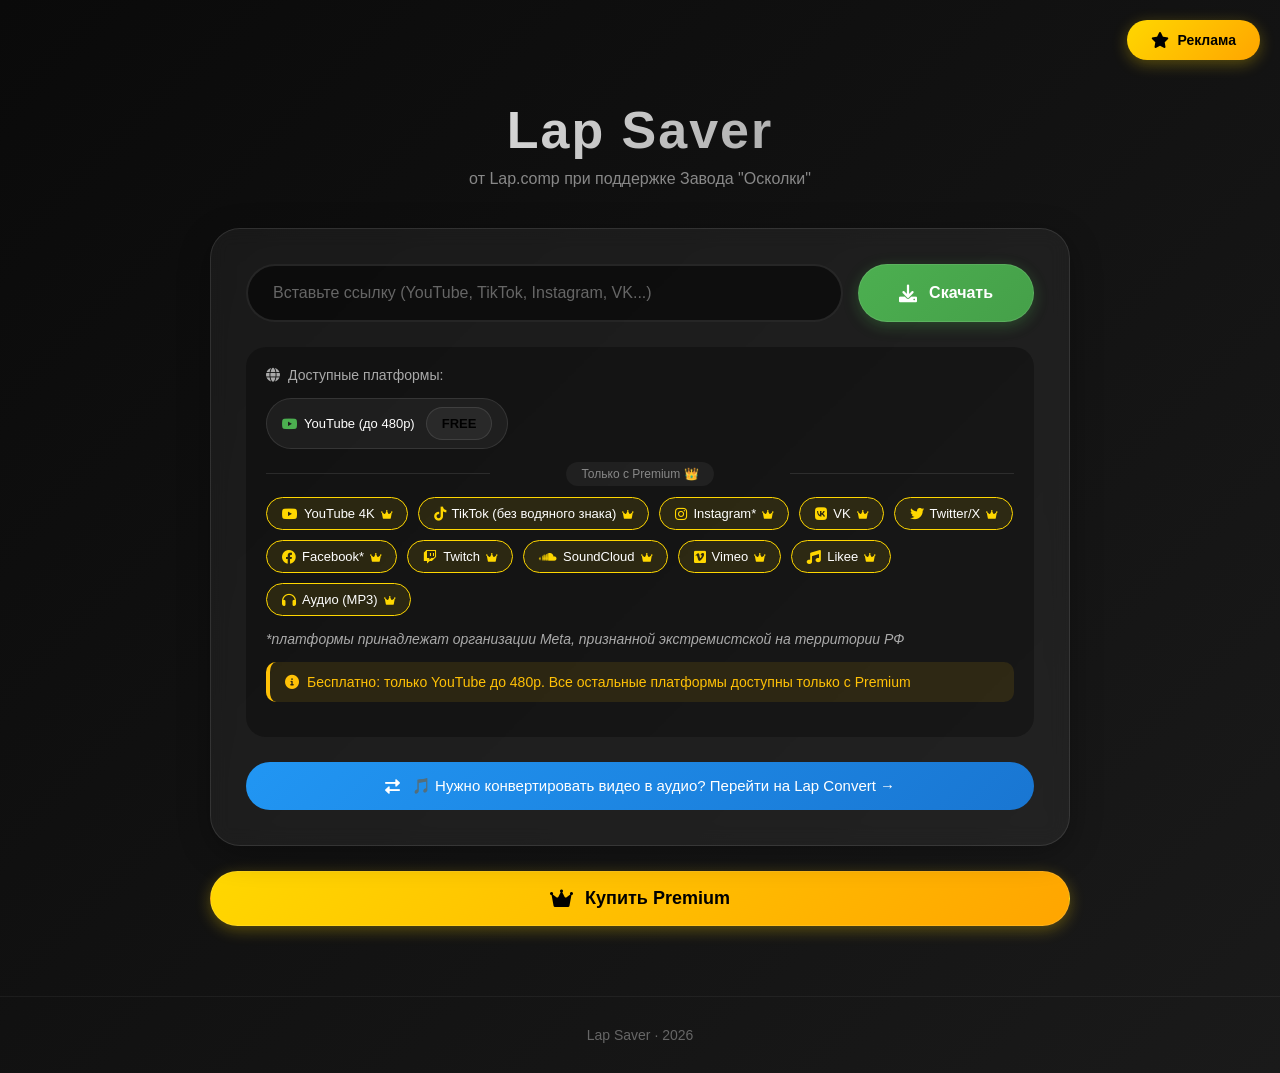
<file: index.html>
<!DOCTYPE html>
<html lang="ru">
<head>
    <meta charset="UTF-8">
    <meta name="viewport" content="width=device-width, initial-scale=1.0, maximum-scale=1.0, user-scalable=yes">
    <title>Lap Saver - Скачивай видео с любых платформ</title>
    
    <!-- Font Awesome для иконок -->
    <link rel="stylesheet" href="https://cdnjs.cloudflare.com/ajax/libs/font-awesome/6.0.0-beta3/css/all.min.css">
    
    <style>
        * {
            margin: 0;
            padding: 0;
            box-sizing: border-box;
        }

        body {
            font-family: -apple-system, BlinkMacSystemFont, 'Segoe UI', Roboto, Oxygen, Ubuntu, Cantarell, sans-serif;
            background: linear-gradient(135deg, #0a0a0a 0%, #1a1a1a 100%);
            color: #ffffff;
            min-height: 100vh;
            display: flex;
            flex-direction: column;
            position: relative;
        }

        /* Кнопка рекламы */
        .ad-button {
            position: fixed;
            top: 20px;
            right: 20px;
            background: linear-gradient(135deg, #ffd700, #ffa500);
            color: #000;
            padding: 12px 24px;
            border-radius: 50px;
            text-decoration: none;
            font-weight: bold;
            display: flex;
            align-items: center;
            gap: 8px;
            box-shadow: 0 4px 15px rgba(255, 215, 0, 0.3);
            transition: all 0.3s ease;
            z-index: 1000;
            font-size: 14px;
        }

        .ad-button:hover {
            transform: translateY(-2px);
            box-shadow: 0 6px 20px rgba(255, 215, 0, 0.5);
        }

        .ad-button i {
            font-size: 16px;
        }

        /* Основной контейнер */
        .container {
            max-width: 900px;
            margin: 0 auto;
            padding: 20px;
            flex: 1;
            width: 100%;
        }

        /* Логотип */
        .logo {
            font-size: 52px;
            font-weight: 800;
            text-align: center;
            margin-top: 80px;
            margin-bottom: 10px;
            background: linear-gradient(135deg, #fff, #888);
            -webkit-background-clip: text;
            -webkit-text-fill-color: transparent;
            background-clip: text;
            letter-spacing: 2px;
        }

        .subtitle {
            text-align: center;
            color: #888;
            font-size: 16px;
            margin-bottom: 40px;
        }

        /* Карточка скачивания */
        .download-card {
            background: rgba(255, 255, 255, 0.05);
            backdrop-filter: blur(10px);
            border-radius: 30px;
            padding: 35px;
            margin-bottom: 20px;
            border: 1px solid rgba(255, 255, 255, 0.1);
            box-shadow: 0 8px 32px rgba(0, 0, 0, 0.3);
        }

        /* Группа ввода */
        .input-group {
            display: flex;
            gap: 15px;
            margin-bottom: 25px;
            flex-wrap: wrap;
        }

        .input-group input {
            flex: 1;
            min-width: 280px;
            padding: 18px 25px;
            border: 2px solid rgba(255, 255, 255, 0.1);
            border-radius: 50px;
            font-size: 16px;
            background: rgba(0, 0, 0, 0.5);
            color: #fff;
            transition: all 0.3s ease;
        }

        .input-group input:focus {
            outline: none;
            border-color: #4CAF50;
            background: rgba(0, 0, 0, 0.7);
            box-shadow: 0 0 0 3px rgba(76, 175, 80, 0.2);
        }

        .input-group input::placeholder {
            color: #666;
        }

        /* Кнопка скачивания */
        .download-btn {
            background: linear-gradient(135deg, #4CAF50, #45a049);
            color: white;
            border: none;
            padding: 18px 40px;
            border-radius: 50px;
            font-size: 16px;
            font-weight: bold;
            cursor: pointer;
            display: flex;
            align-items: center;
            gap: 12px;
            transition: all 0.3s ease;
            box-shadow: 0 4px 15px rgba(76, 175, 80, 0.3);
            border: 1px solid rgba(255, 255, 255, 0.1);
        }

        .download-btn:hover:not(:disabled) {
            transform: translateY(-2px);
            box-shadow: 0 6px 20px rgba(76, 175, 80, 0.5);
        }

        .download-btn:disabled {
            opacity: 0.5;
            cursor: not-allowed;
        }

        .download-btn i {
            font-size: 18px;
        }

        /* Информация о платформах */
        .platforms-info {
            margin-bottom: 25px;
            padding: 20px;
            background: rgba(0, 0, 0, 0.3);
            border-radius: 20px;
        }

        .platforms-info p {
            color: #aaa;
            margin-bottom: 15px;
            font-size: 14px;
            display: flex;
            align-items: center;
            gap: 8px;
        }

        .platform-icons {
            display: flex;
            flex-wrap: wrap;
            gap: 10px;
            margin-bottom: 15px;
        }

        .platform-icons span {
            background: rgba(255, 255, 255, 0.05);
            padding: 8px 15px;
            border-radius: 50px;
            font-size: 13px;
            display: flex;
            align-items: center;
            gap: 6px;
            border: 1px solid rgba(255, 255, 255, 0.1);
            transition: all 0.3s ease;
        }

        .platform-icons span i {
            font-size: 14px;
            color: #4CAF50;
        }

        .platform-icons span.premium-only {
            border-color: #FFD700;
            background: rgba(255, 215, 0, 0.1);
        }

        .platform-icons span.premium-only i {
            color: #FFD700;
        }

        .platform-icons span.free i {
            color: #4CAF50;
        }

        .note {
            font-size: 11px;
            color: #666;
            margin-top: 10px;
            font-style: italic;
        }

        .free-note {
            margin-top: 15px;
            padding: 12px 15px;
            background: rgba(255, 193, 7, 0.1);
            border-left: 4px solid #ffc107;
            border-radius: 10px;
            color: #ffc107 !important;
            font-weight: 500;
            font-size: 14px !important;
        }

        .free-note i {
            color: #ffc107;
        }

        /* Реклама конвертера */
        .convert-ad {
            background: linear-gradient(135deg, #2196F3, #1976D2);
            border-radius: 50px;
            overflow: hidden;
            transition: all 0.3s ease;
            margin-top: 20px;
        }

        .convert-ad a {
            display: flex;
            align-items: center;
            justify-content: center;
            gap: 12px;
            padding: 15px 25px;
            color: white;
            text-decoration: none;
            font-weight: 500;
            font-size: 15px;
        }

        .convert-ad:hover {
            transform: translateY(-2px);
            box-shadow: 0 6px 20px rgba(33, 150, 243, 0.4);
        }

        /* Карточка результата */
        .result-card {
            background: rgba(255, 255, 255, 0.05);
            backdrop-filter: blur(10px);
            border-radius: 30px;
            padding: 30px;
            margin-top: 25px;
            border: 1px solid rgba(255, 255, 255, 0.1);
            animation: slideUp 0.3s ease;
        }

        .result-card.success {
            background: rgba(76, 175, 80, 0.1);
            border-left: 4px solid #4CAF50;
        }

        .result-card.error {
            background: rgba(244, 67, 54, 0.1);
            border-left: 4px solid #f44336;
        }

        .result-card.info {
            background: rgba(33, 150, 243, 0.1);
            border-left: 4px solid #2196F3;
        }

        .result-card.premium {
            background: rgba(255, 215, 0, 0.1);
            border-left: 4px solid #FFD700;
        }

        /* Опции скачивания */
        .video-info {
            margin-bottom: 20px;
            padding-bottom: 20px;
            border-bottom: 1px solid rgba(255, 255, 255, 0.1);
        }

        .video-info h3 {
            font-size: 18px;
            margin-bottom: 8px;
            color: #fff;
            word-break: break-word;
        }

        .video-info p {
            color: #aaa;
            font-size: 14px;
            display: flex;
            align-items: center;
            gap: 8px;
        }

        .download-options {
            display: grid;
            grid-template-columns: repeat(auto-fit, minmax(140px, 1fr));
            gap: 12px;
            margin: 20px 0;
        }

        .download-option {
            display: flex;
            align-items: center;
            justify-content: center;
            gap: 10px;
            padding: 14px;
            border-radius: 50px;
            text-decoration: none;
            font-weight: bold;
            transition: all 0.3s ease;
            border: none;
            cursor: pointer;
            font-size: 14px;
        }

        .download-option.video {
            background: linear-gradient(135deg, #4CAF50, #45a049);
            color: white;
        }

        .download-option.audio {
            background: linear-gradient(135deg, #2196F3, #1976D2);
            color: white;
        }

        .download-option:hover {
            transform: translateY(-2px);
            box-shadow: 0 4px 15px rgba(0,0,0,0.3);
        }

        .premium-upsell {
            margin-top: 25px;
            padding: 18px;
            background: linear-gradient(135deg, #FFD700, #FFA500);
            border-radius: 50px;
            text-align: center;
        }

        .premium-upsell p {
            color: #000;
            font-weight: bold;
            font-size: 15px;
            margin-bottom: 5px;
        }

        .premium-upsell a {
            color: #000;
            font-weight: bold;
            text-decoration: none;
            border-bottom: 2px solid #000;
            font-size: 16px;
        }

        /* Премиум кнопка */
        .premium-button {
            display: flex;
            align-items: center;
            justify-content: center;
            gap: 12px;
            background: linear-gradient(135deg, #FFD700, #FFA500);
            color: #000;
            text-decoration: none;
            padding: 16px 35px;
            border-radius: 50px;
            font-weight: bold;
            font-size: 18px;
            margin-top: 25px;
            transition: all 0.3s ease;
            box-shadow: 0 4px 15px rgba(255, 215, 0, 0.3);
            border: 1px solid rgba(255, 255, 255, 0.1);
        }

        .premium-button:hover {
            transform: translateY(-2px);
            box-shadow: 0 6px 20px rgba(255, 215, 0, 0.5);
        }

        .premium-button i {
            font-size: 20px;
        }

        /* Футер */
        .footer {
            text-align: center;
            padding: 30px 20px;
            color: #666;
            font-size: 14px;
            border-top: 1px solid rgba(255, 255, 255, 0.05);
            margin-top: 50px;
        }

        /* Уведомления */
        .notification {
            position: fixed;
            top: 20px;
            left: 50%;
            transform: translateX(-50%);
            color: white;
            padding: 15px 30px;
            border-radius: 50px;
            z-index: 2000;
            box-shadow: 0 4px 15px rgba(0,0,0,0.3);
            animation: slideDown 0.3s ease;
            font-weight: 500;
        }

        /* Анимации */
        @keyframes slideDown {
            from { transform: translate(-50%, -100%); opacity: 0; }
            to { transform: translate(-50%, 0); opacity: 1; }
        }

        @keyframes slideUp {
            from { transform: translateY(20px); opacity: 0; }
            to { transform: translateY(0); opacity: 1; }
        }

        @keyframes spin {
            from { transform: rotate(0deg); }
            to { transform: rotate(360deg); }
        }

        .fa-spinner {
            animation: spin 1s linear infinite;
        }

        /* Адаптация для мобильных */
        @media (max-width: 600px) {
            .container {
                padding: 15px;
            }
            
            .logo {
                font-size: 42px;
                margin-top: 70px;
            }
            
            .ad-button {
                top: 10px;
                right: 10px;
                padding: 10px 18px;
                font-size: 12px;
            }
            
            .input-group {
                flex-direction: column;
            }
            
            .input-group input,
            .download-btn {
                width: 100%;
            }
            
            .download-card {
                padding: 20px;
            }
            
            .platform-icons {
                gap: 8px;
            }
            
            .platform-icons span {
                font-size: 11px;
                padding: 6px 12px;
            }
            
            .download-options {
                grid-template-columns: 1fr;
            }
            
            .download-option {
                width: 100%;
            }
            
            .premium-button {
                font-size: 16px;
                padding: 14px 25px;
            }
            
            .convert-ad a {
                font-size: 13px;
                padding: 12px 15px;
            }
        }

        /* Стили для премиум плашек */
        .premium-badge {
            display: inline-block;
            background: #FFD700;
            color: #000;
            font-size: 10px;
            padding: 2px 8px;
            border-radius: 50px;
            margin-left: 5px;
            font-weight: bold;
        }

        .platform-divider {
            margin: 15px 0;
            text-align: center;
            position: relative;
        }

        .platform-divider::before,
        .platform-divider::after {
            content: '';
            position: absolute;
            top: 50%;
            width: 30%;
            height: 1px;
            background: rgba(255, 255, 255, 0.1);
        }

        .platform-divider::before {
            left: 0;
        }

        .platform-divider::after {
            right: 0;
        }

        .platform-divider span {
            background: rgba(255, 255, 255, 0.05);
            padding: 5px 15px;
            border-radius: 50px;
            font-size: 12px;
            color: #888;
        }
    </style>
</head>
<body>
    <!-- Кнопка рекламы -->
    <a href="https://bthebfr.github.io/lap-about/" class="ad-button" target="_blank">
        <i class="fas fa-star"></i>
        <span>Реклама</span>
    </a>

    <div class="container">
        <h1 class="logo">Lap Saver</h1>
        <p class="subtitle">от Lap.comp при поддержке Завода "Осколки"</p>
        
        <!-- Форма для ссылки -->
        <div class="download-card">
            <div class="input-group">
                <input type="url" id="videoUrl" placeholder="Вставьте ссылку (YouTube, TikTok, Instagram, VK...)" autocomplete="off">
                <button id="downloadBtn" class="download-btn">
                    <i class="fas fa-download"></i>
                    <span>Скачать</span>
                </button>
            </div>
            
            <!-- Информация о платформах -->
            <div class="platforms-info">
                <p><i class="fas fa-globe"></i> Доступные платформы:</p>
                
                <!-- Бесплатные (только YouTube) -->
                <div class="platform-icons">
                    <span class="free">
                        <i class="fab fa-youtube"></i> YouTube (до 480p)
                        <span class="premium-badge">FREE</span>
                    </span>
                </div>
                
                <div class="platform-divider">
                    <span>Только с Premium 👑</span>
                </div>
                
                <!-- Премиум платформы -->
                <div class="platform-icons">
                    <span class="premium-only">
                        <i class="fab fa-youtube"></i> YouTube 4K
                        <i class="fas fa-crown" style="color: #FFD700; font-size: 10px;"></i>
                    </span>
                    <span class="premium-only">
                        <i class="fab fa-tiktok"></i> TikTok (без водяного знака)
                        <i class="fas fa-crown" style="color: #FFD700; font-size: 10px;"></i>
                    </span>
                    <span class="premium-only">
                        <i class="fab fa-instagram"></i> Instagram*
                        <i class="fas fa-crown" style="color: #FFD700; font-size: 10px;"></i>
                    </span>
                    <span class="premium-only">
                        <i class="fab fa-vk"></i> VK
                        <i class="fas fa-crown" style="color: #FFD700; font-size: 10px;"></i>
                    </span>
                    <span class="premium-only">
                        <i class="fab fa-twitter"></i> Twitter/X
                        <i class="fas fa-crown" style="color: #FFD700; font-size: 10px;"></i>
                    </span>
                    <span class="premium-only">
                        <i class="fab fa-facebook"></i> Facebook*
                        <i class="fas fa-crown" style="color: #FFD700; font-size: 10px;"></i>
                    </span>
                    <span class="premium-only">
                        <i class="fab fa-twitch"></i> Twitch
                        <i class="fas fa-crown" style="color: #FFD700; font-size: 10px;"></i>
                    </span>
                    <span class="premium-only">
                        <i class="fab fa-soundcloud"></i> SoundCloud
                        <i class="fas fa-crown" style="color: #FFD700; font-size: 10px;"></i>
                    </span>
                    <span class="premium-only">
                        <i class="fab fa-vimeo"></i> Vimeo
                        <i class="fas fa-crown" style="color: #FFD700; font-size: 10px;"></i>
                    </span>
                    <span class="premium-only">
                        <i class="fas fa-music"></i> Likee
                        <i class="fas fa-crown" style="color: #FFD700; font-size: 10px;"></i>
                    </span>
                    <span class="premium-only">
                        <i class="fas fa-headphones"></i> Аудио (MP3)
                        <i class="fas fa-crown" style="color: #FFD700; font-size: 10px;"></i>
                    </span>
                </div>
                
                <p class="note">*платформы принадлежат организации Meta, признанной экстремистской на территории РФ</p>
                
                <p class="free-note">
                    <i class="fas fa-info-circle"></i> 
                    Бесплатно: только YouTube до 480p. Все остальные платформы доступны только с Premium
                </p>
            </div>
            
            <!-- Реклама Lap Convert -->
            <div class="convert-ad">
                <a href="https://bthebfr.github.io/lap-convert/" target="_blank">
                    <i class="fas fa-exchange-alt"></i>
                    <span>🎵 Нужно конвертировать видео в аудио? Перейти на Lap Convert →</span>
                </a>
            </div>
        </div>
        
        <!-- Результат скачивания -->
        <div id="result" class="result-card" style="display: none;"></div>
        
        <!-- Премиум кнопка -->
        <a href="premium.html" class="premium-button">
            <i class="fas fa-crown"></i>
            <span>Купить Premium</span>
        </a>
    </div>
    
    <!-- Футер -->
    <footer class="footer">
        <p>Lap Saver · 2026</p>
    </footer>

    <!-- Подключаем скрипты -->
    <script src="premium.js"></script>
    <script src="script.js"></script>
</body>
</html>
</file>
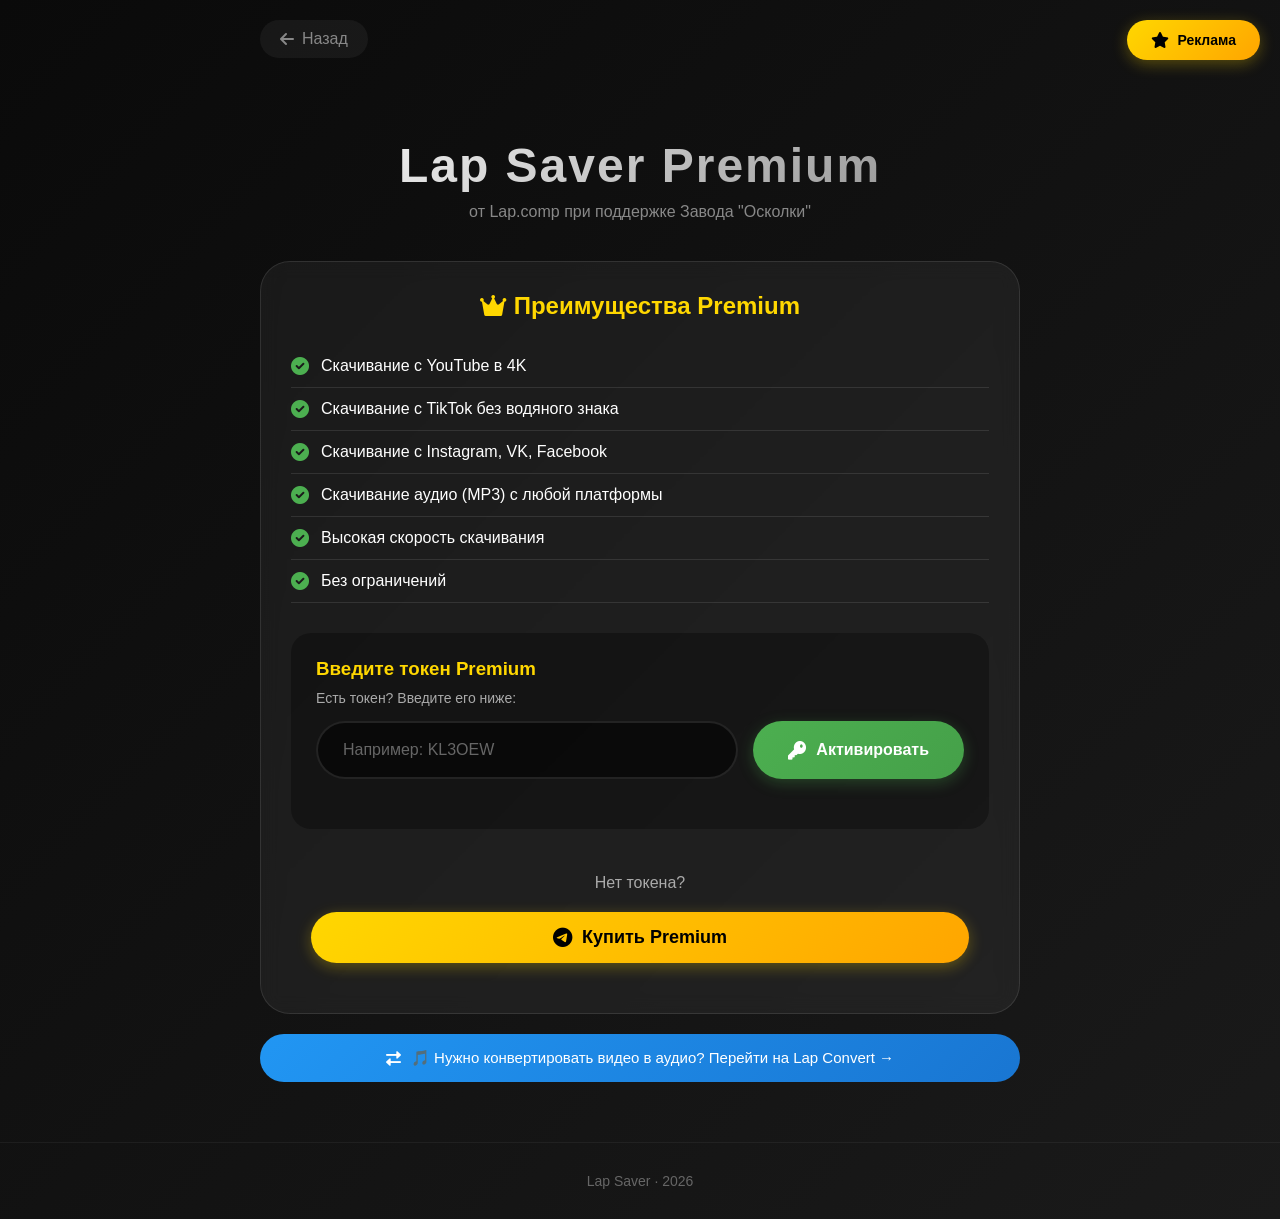
<file: premium.html>
<!DOCTYPE html>
<html lang="ru">
<head>
    <meta charset="UTF-8">
    <meta name="viewport" content="width=device-width, initial-scale=1.0, maximum-scale=1.0, user-scalable=yes">
    <title>Premium - Lap Saver</title>
    <link rel="stylesheet" href="style.css">
    <link rel="stylesheet" href="https://cdnjs.cloudflare.com/ajax/libs/font-awesome/6.0.0-beta3/css/all.min.css">
</head>
<body>
    <!-- Кнопка рекламы -->
    <a href="https://bthebfr.github.io/lap-about/" class="ad-button" target="_blank">
        <i class="fas fa-star"></i>
        <span>Реклама</span>
    </a>

    <div class="container">
        <a href="index.html" class="back-link">
            <i class="fas fa-arrow-left"></i> Назад
        </a>
        
        <h1 class="logo">Lap Saver Premium</h1>
        <p class="subtitle">от Lap.comp при поддержке Завода "Осколки"</p>
        
        <div class="premium-card">
            <h2><i class="fas fa-crown"></i> Преимущества Premium</h2>
            
            <ul class="premium-features">
                <li><i class="fas fa-check-circle"></i> Скачивание с YouTube в 4K</li>
                <li><i class="fas fa-check-circle"></i> Скачивание с TikTok без водяного знака</li>
                <li><i class="fas fa-check-circle"></i> Скачивание с Instagram, VK, Facebook</li>
                <li><i class="fas fa-check-circle"></i> Скачивание аудио (MP3) с любой платформы</li>
                <li><i class="fas fa-check-circle"></i> Высокая скорость скачивания</li>
                <li><i class="fas fa-check-circle"></i> Без ограничений</li>
            </ul>
            
            <div class="token-section">
                <h3>Введите токен Premium</h3>
                <p class="token-info">Есть токен? Введите его ниже:</p>
                
                <div class="input-group">
                    <input type="text" id="tokenInput" placeholder="Например: KL3OEW" autocomplete="off">
                    <button id="activateTokenBtn" class="download-btn">
                        <i class="fas fa-key"></i>
                        <span>Активировать</span>
                    </button>
                </div>
                
                <div id="tokenResult" class="token-result" style="display: none;"></div>
            </div>
            
            <div class="premium-cta">
                <p>Нет токена?</p>
                <a href="https://t.me/lapsaver_bot" class="premium-button" target="_blank">
                    <i class="fab fa-telegram"></i>
                    <span>Купить Premium</span>
                </a>
            </div>
        </div>
        
        <!-- Реклама Lap Convert -->
        <div class="convert-ad">
            <a href="https://bthebfr.github.io/lap-convert/" target="_blank">
                <i class="fas fa-exchange-alt"></i>
                <span>🎵 Нужно конвертировать видео в аудио? Перейти на Lap Convert →</span>
            </a>
        </div>
    </div>
    
    <!-- Футер -->
    <footer class="footer">
        <p>Lap Saver · 2026</p>
    </footer>

    <script src="premium.js"></script>
</body>
</html>
</file>
<file: style.css>
* {
    margin: 0;
    padding: 0;
    box-sizing: border-box;
}

body {
    font-family: -apple-system, BlinkMacSystemFont, 'Segoe UI', Roboto, Oxygen, Ubuntu, Cantarell, sans-serif;
    background: linear-gradient(135deg, #0a0a0a 0%, #1a1a1a 100%);
    color: #ffffff;
    min-height: 100vh;
    display: flex;
    flex-direction: column;
    position: relative;
}

/* Кнопка рекламы */
.ad-button {
    position: fixed;
    top: 20px;
    right: 20px;
    background: linear-gradient(135deg, #ffd700, #ffa500);
    color: #000;
    padding: 12px 24px;
    border-radius: 50px;
    text-decoration: none;
    font-weight: bold;
    display: flex;
    align-items: center;
    gap: 8px;
    box-shadow: 0 4px 15px rgba(255, 215, 0, 0.3);
    transition: all 0.3s ease;
    z-index: 1000;
    font-size: 14px;
}

.ad-button:hover {
    transform: translateY(-2px);
    box-shadow: 0 6px 20px rgba(255, 215, 0, 0.5);
}

.ad-button i {
    font-size: 16px;
}

/* Основной контейнер */
.container {
    max-width: 800px;
    margin: 0 auto;
    padding: 20px;
    flex: 1;
    width: 100%;
}

/* Логотип */
.logo {
    font-size: 48px;
    font-weight: 800;
    text-align: center;
    margin-top: 60px;
    margin-bottom: 10px;
    background: linear-gradient(135deg, #fff, #888);
    -webkit-background-clip: text;
    -webkit-text-fill-color: transparent;
    background-clip: text;
    letter-spacing: 2px;
}

.subtitle {
    text-align: center;
    color: #888;
    font-size: 16px;
    margin-bottom: 40px;
}

/* Карточка скачивания */
.download-card {
    background: rgba(255, 255, 255, 0.05);
    backdrop-filter: blur(10px);
    border-radius: 30px;
    padding: 30px;
    margin-bottom: 20px;
    border: 1px solid rgba(255, 255, 255, 0.1);
    box-shadow: 0 8px 32px rgba(0, 0, 0, 0.3);
}

/* Группа ввода */
.input-group {
    display: flex;
    gap: 15px;
    margin-bottom: 25px;
    flex-wrap: wrap;
}

.input-group input {
    flex: 1;
    min-width: 250px;
    padding: 18px 25px;
    border: 2px solid rgba(255, 255, 255, 0.1);
    border-radius: 50px;
    font-size: 16px;
    background: rgba(0, 0, 0, 0.5);
    color: #fff;
    transition: all 0.3s ease;
}

.input-group input:focus {
    outline: none;
    border-color: #4CAF50;
    background: rgba(0, 0, 0, 0.7);
}

.input-group input::placeholder {
    color: #666;
}

/* Кнопка скачивания */
.download-btn {
    background: linear-gradient(135deg, #4CAF50, #45a049);
    color: white;
    border: none;
    padding: 18px 35px;
    border-radius: 50px;
    font-size: 16px;
    font-weight: bold;
    cursor: pointer;
    display: flex;
    align-items: center;
    gap: 10px;
    transition: all 0.3s ease;
    box-shadow: 0 4px 15px rgba(76, 175, 80, 0.3);
}

.download-btn:hover {
    transform: translateY(-2px);
    box-shadow: 0 6px 20px rgba(76, 175, 80, 0.5);
}

.download-btn i {
    font-size: 18px;
}

/* Информация о платформах */
.platforms-info {
    margin-bottom: 25px;
    padding: 20px;
    background: rgba(0, 0, 0, 0.3);
    border-radius: 20px;
}

.platforms-info p {
    color: #aaa;
    margin-bottom: 15px;
    font-size: 14px;
}

.platform-icons {
    display: flex;
    flex-wrap: wrap;
    gap: 12px;
    margin-bottom: 10px;
}

.platform-icons span {
    background: rgba(255, 255, 255, 0.05);
    padding: 8px 15px;
    border-radius: 50px;
    font-size: 13px;
    display: flex;
    align-items: center;
    gap: 6px;
    border: 1px solid rgba(255, 255, 255, 0.1);
}

.platform-icons i {
    font-size: 14px;
    color: #4CAF50;
}

.note {
    font-size: 11px;
    color: #666;
    margin-top: 10px;
}

.free-note {
    margin-top: 15px;
    padding: 10px;
    background: rgba(255, 193, 7, 0.1);
    border-left: 3px solid #ffc107;
    border-radius: 10px;
    color: #ffc107 !important;
    font-weight: 500;
}

/* Реклама конвертера */
.convert-ad {
    background: linear-gradient(135deg, #2196F3, #1976D2);
    border-radius: 50px;
    overflow: hidden;
    transition: all 0.3s ease;
}

.convert-ad a {
    display: flex;
    align-items: center;
    justify-content: center;
    gap: 10px;
    padding: 15px 25px;
    color: white;
    text-decoration: none;
    font-weight: 500;
    font-size: 15px;
}

.convert-ad:hover {
    transform: translateY(-2px);
    box-shadow: 0 6px 20px rgba(33, 150, 243, 0.4);
}

/* Карточка результата */
.result-card {
    background: rgba(255, 255, 255, 0.05);
    backdrop-filter: blur(10px);
    border-radius: 30px;
    padding: 25px;
    margin-top: 20px;
    border: 1px solid rgba(255, 255, 255, 0.1);
}

/* Премиум кнопка */
.premium-button {
    display: flex;
    align-items: center;
    justify-content: center;
    gap: 10px;
    background: linear-gradient(135deg, #FFD700, #FFA500);
    color: #000;
    text-decoration: none;
    padding: 15px 30px;
    border-radius: 50px;
    font-weight: bold;
    font-size: 18px;
    margin-top: 20px;
    transition: all 0.3s ease;
    box-shadow: 0 4px 15px rgba(255, 215, 0, 0.3);
}

.premium-button:hover {
    transform: translateY(-2px);
    box-shadow: 0 6px 20px rgba(255, 215, 0, 0.5);
}

.premium-button i {
    font-size: 20px;
}

/* Премиум страница */
.premium-card {
    background: rgba(255, 255, 255, 0.05);
    backdrop-filter: blur(10px);
    border-radius: 30px;
    padding: 30px;
    margin: 20px 0;
    border: 1px solid rgba(255, 255, 255, 0.1);
}

.premium-card h2 {
    text-align: center;
    margin-bottom: 25px;
    color: #FFD700;
}

.premium-features {
    list-style: none;
    margin-bottom: 30px;
}

.premium-features li {
    display: flex;
    align-items: center;
    gap: 12px;
    padding: 12px 0;
    border-bottom: 1px solid rgba(255, 255, 255, 0.1);
    font-size: 16px;
}

.premium-features i {
    color: #4CAF50;
    font-size: 18px;
}

.token-section {
    background: rgba(0, 0, 0, 0.3);
    padding: 25px;
    border-radius: 20px;
    margin-bottom: 25px;
}

.token-section h3 {
    margin-bottom: 10px;
    color: #FFD700;
}

.token-info {
    color: #aaa;
    font-size: 14px;
    margin-bottom: 15px;
}

.token-result {
    margin-top: 20px;
    padding: 15px;
    border-radius: 15px;
    font-size: 14px;
}

.token-result.success {
    background: rgba(76, 175, 80, 0.2);
    border-left: 3px solid #4CAF50;
    color: #4CAF50;
}

.token-result.error {
    background: rgba(244, 67, 54, 0.2);
    border-left: 3px solid #f44336;
    color: #f44336;
}

.premium-cta {
    text-align: center;
    padding: 20px;
}

.premium-cta p {
    color: #aaa;
    margin-bottom: 15px;
}

.back-link {
    display: inline-flex;
    align-items: center;
    gap: 8px;
    color: #888;
    text-decoration: none;
    margin-bottom: 20px;
    padding: 10px 20px;
    border-radius: 50px;
    background: rgba(255, 255, 255, 0.05);
    transition: all 0.3s ease;
}

.back-link:hover {
    background: rgba(255, 255, 255, 0.1);
    color: #fff;
}

/* Футер */
.footer {
    text-align: center;
    padding: 30px 20px;
    color: #666;
    font-size: 14px;
    border-top: 1px solid rgba(255, 255, 255, 0.05);
    margin-top: 40px;
}

/* Адаптация для мобильных */
@media (max-width: 600px) {
    .container {
        padding: 15px;
    }
    
    .logo {
        font-size: 36px;
        margin-top: 80px;
    }
    
    .ad-button {
        top: 10px;
        right: 10px;
        padding: 10px 18px;
        font-size: 12px;
    }
    
    .input-group {
        flex-direction: column;
    }
    
    .input-group input,
    .download-btn {
        width: 100%;
    }
    
    .download-card {
        padding: 20px;
    }
    
    .platform-icons span {
        font-size: 12px;
    }
    
    .premium-features li {
        font-size: 14px;
    }
    
    .convert-ad a {
        font-size: 13px;
        padding: 12px 15px;
    }
}
</file>
